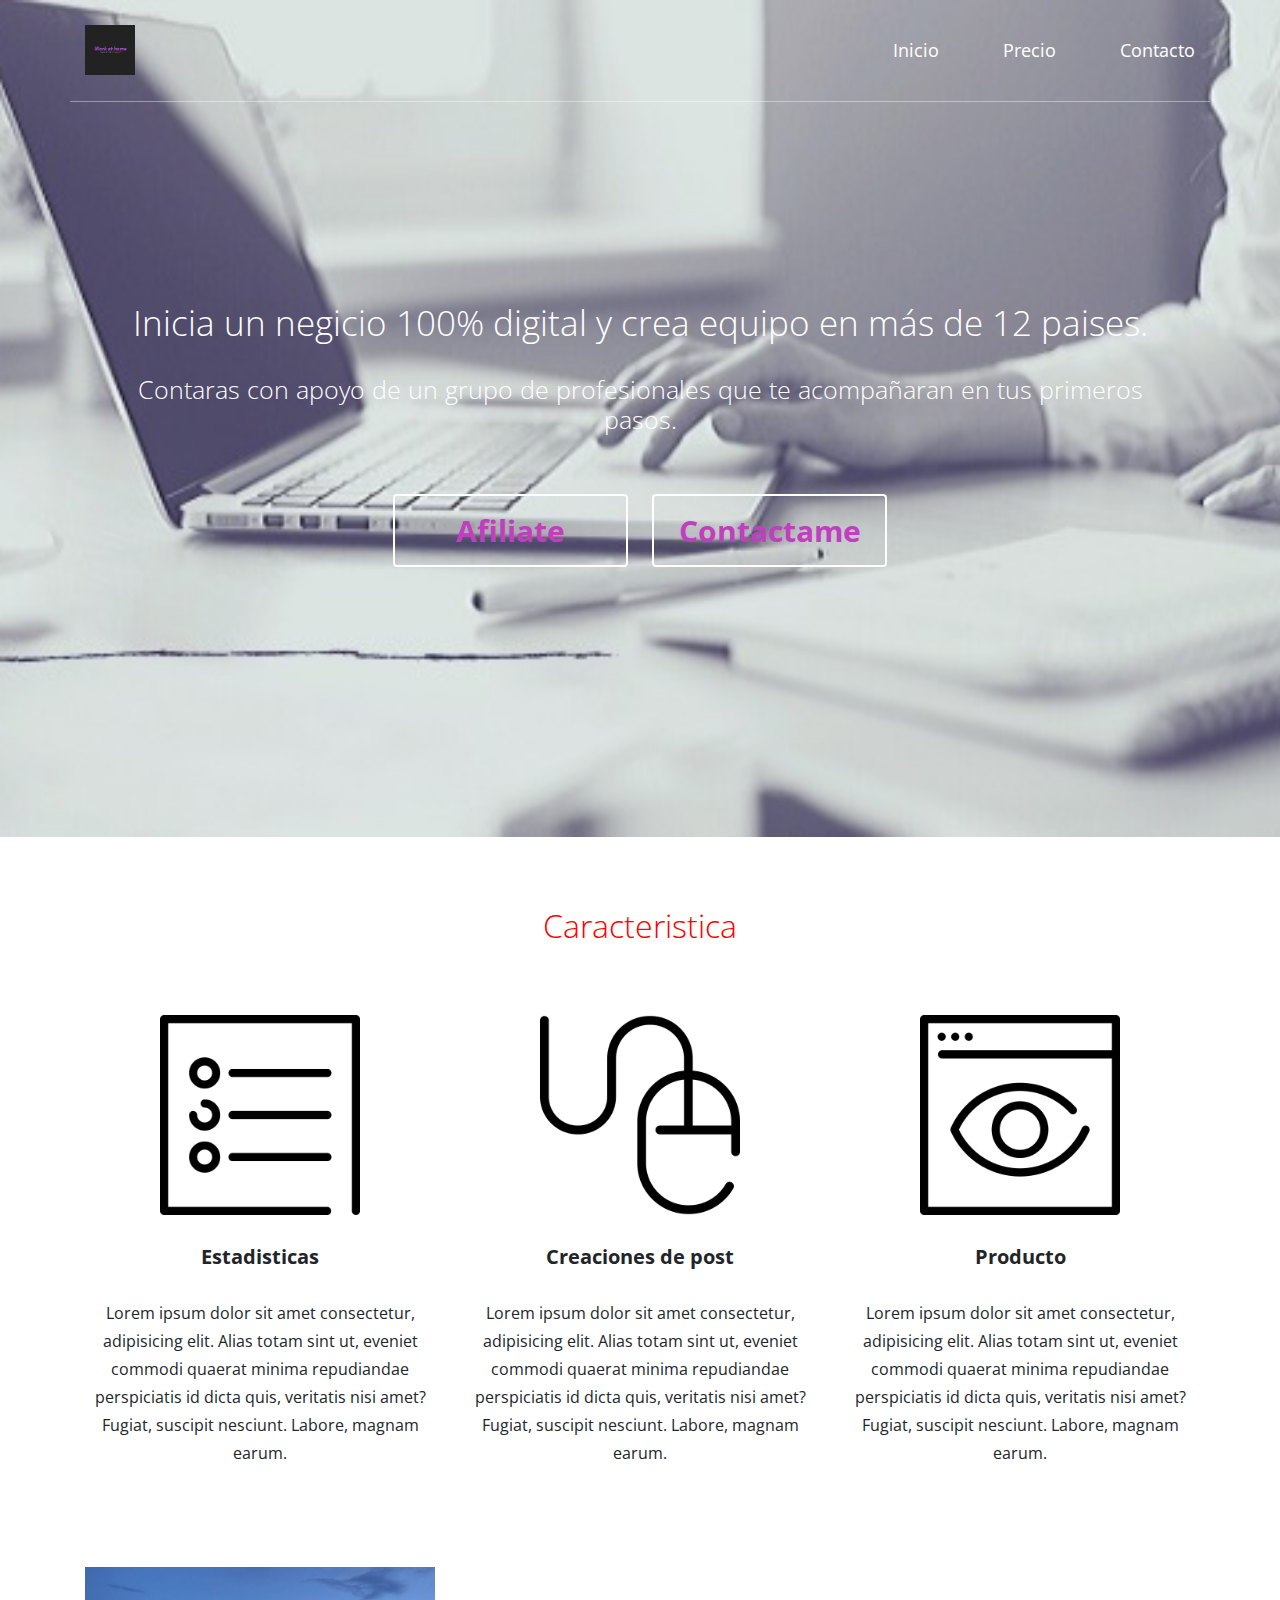
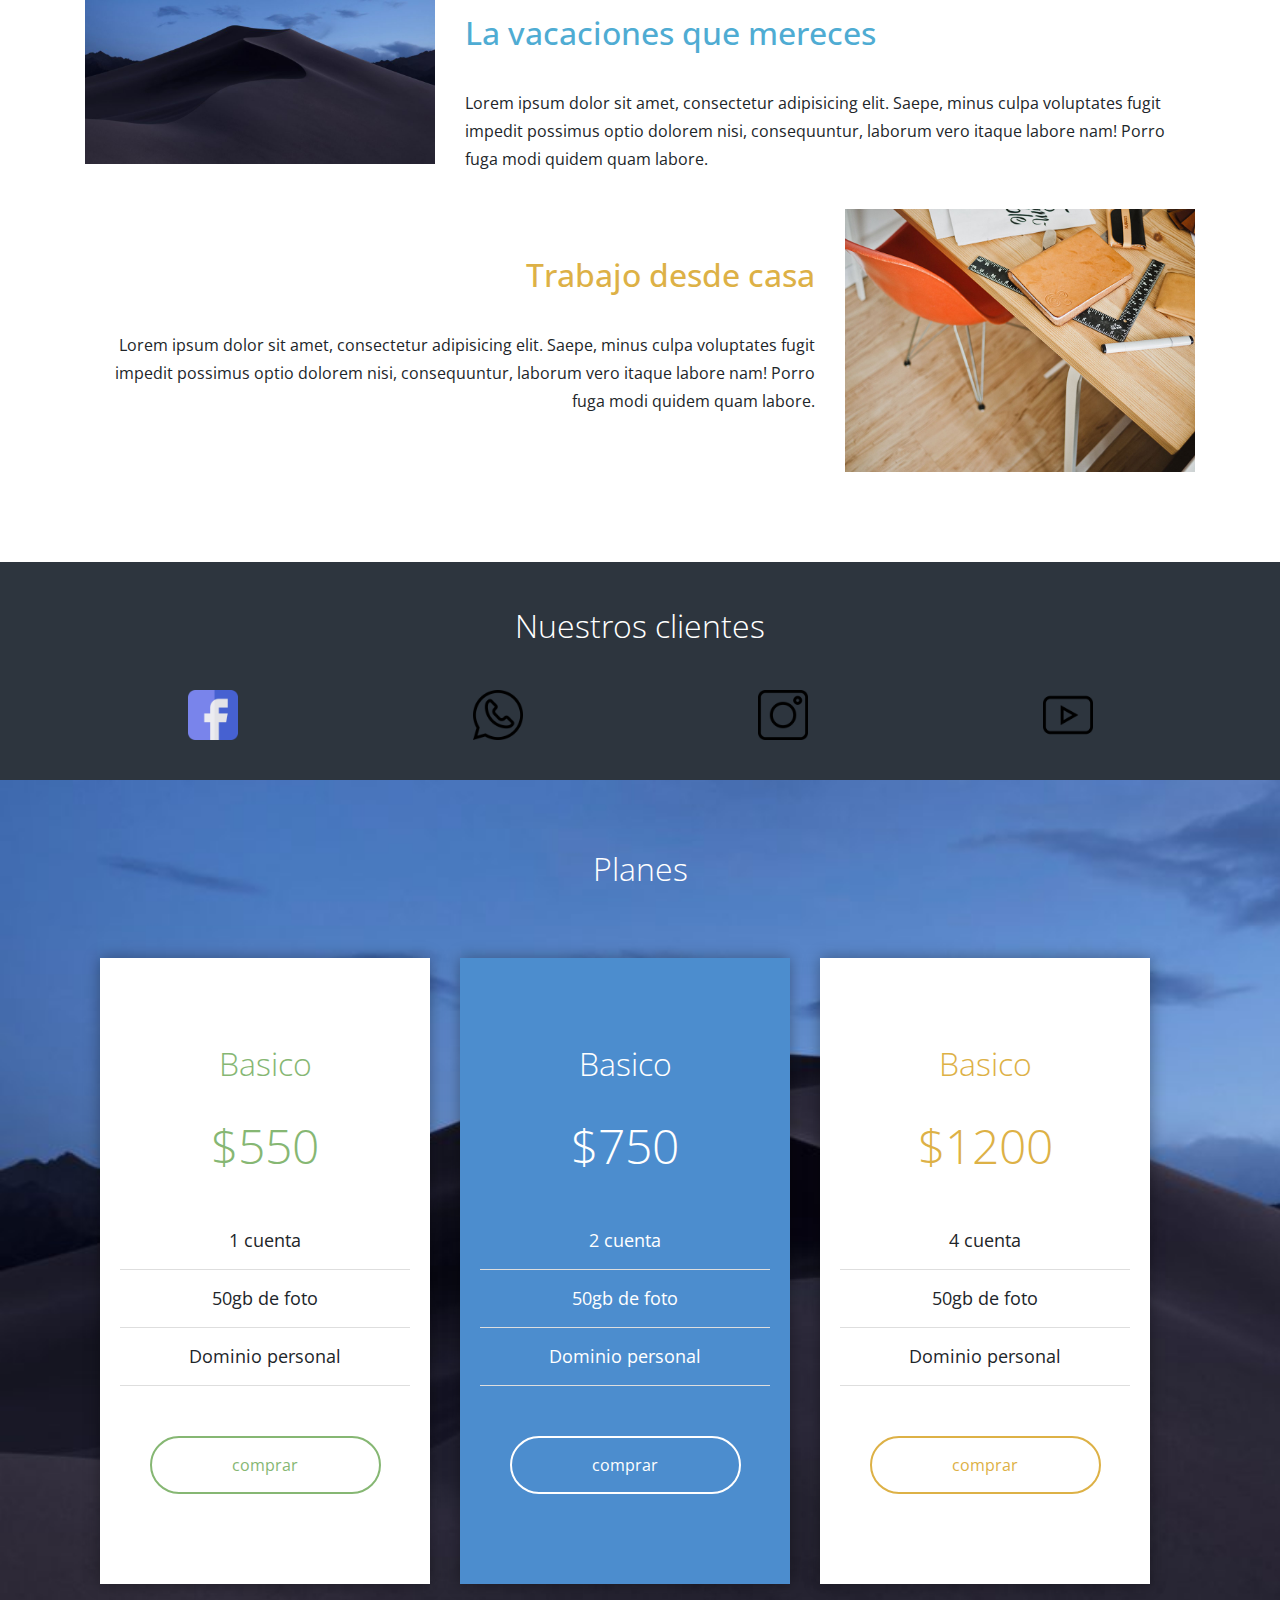
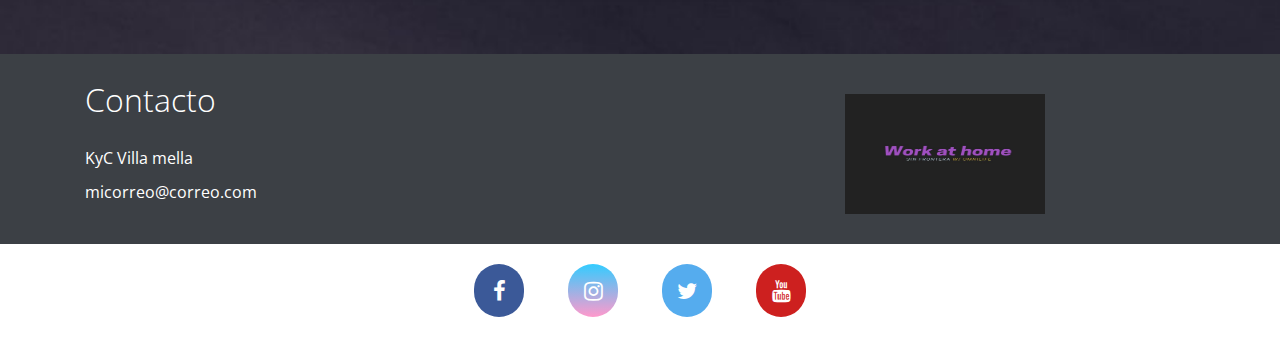
<file: index.html>
<!DOCTYPE html>
<html lang="en">

<head>
  <meta charset="UTF-8" />
  <meta name="viewport" content="width=device-width, initial-scale=1.0" />
  <!-- libs go here -->
  <title>Shary Esther</title>
  <link href="https://fonts.googleapis.com/css?family=Open+Sans:300,400,700,700i&display=swap" rel="stylesheet" />
  <link rel="stylesheet" href="css/bootstrap.min.css" />
  <link rel="stylesheet" href="css/font-awesome.css" />
  <link rel="stylesheet" href="css/Style.css" />
</head>

<body>
  <header>
    <div class="container">
      <div class="row contenedor_logo_menu">
        <div class="logo col-xs-12 col-md-6">
          <a href="#">
            <img src="img/Logo.jpeg" height="50" alt="" />
            <!-- logo go here-->
          </a>
        </div>
        <div class="menu col-xs-12 col-md-6">
          <a href="#">Inicio</a>
          <a href="#precios">Precio</a>
          <a href="#">Contacto</a>
        </div>
      </div>

      <div class="row textos">
        <div class="col-md-12">
          <h2 class="first-text">
            Inicia un negicio 100% digital y crea equipo en más de 12 paises.
          </h2>
          <h3 class="second-text">Contaras con apoyo de un grupo de profesionales que te acompañaran en tus primeros
            pasos.</h3>
          <div class="contenedor-btns">
            <a href="Comprar">Afiliate</a> <a href="ver">Contactame</a>
          </div>
        </div>
      </div>
    </div>
  </header>







  <section class="main">
    <section class="caracteristicas">
      <div class="container">
        <div class="row">
          <div class=" col-md-12">
            <h3 class="titulo">Caracteristica</h3>
          </div>
        </div>


        <div class="row">
          <div class="col-sm-4 caracteristica">
            <img src="img/list.png" width="200px" alt="" class="icono" />
            <h4 class="primera_linea">Estadisticas</h4>
            <p class="parrafo">
              Lorem ipsum dolor sit amet consectetur, adipisicing elit. Alias
              totam sint ut, eveniet commodi quaerat minima repudiandae
              perspiciatis id dicta quis, veritatis nisi amet? Fugiat,
              suscipit nesciunt. Labore, magnam earum.
            </p>
          </div>
          <div class="col-sm-4 caracteristica">
            <img src="img/computer-mouse.png" width="200px" alt="" class="icono" />
            <h4 class="primera_linea">Creaciones de post</h4>
            <p class="parrafo">
              Lorem ipsum dolor sit amet consectetur, adipisicing elit. Alias
              totam sint ut, eveniet commodi quaerat minima repudiandae
              perspiciatis id dicta quis, veritatis nisi amet? Fugiat,
              suscipit nesciunt. Labore, magnam earum.
            </p>
          </div>
          <div class="col-sm-4 caracteristica">
            <img src="img/eye.png" alt="" width="200px" class="icono" />
            <h4 class="primera_linea">Producto</h4>
            <p class="parrafo">
              Lorem ipsum dolor sit amet consectetur, adipisicing elit. Alias
              totam sint ut, eveniet commodi quaerat minima repudiandae
              perspiciatis id dicta quis, veritatis nisi amet? Fugiat,
              suscipit nesciunt. Labore, magnam earum.
            </p>
          </div>
        </div>
      </div>
    </section>
    <section class="fotos">
      <div class="container">
        <div class="row">
          <div class="col-md-12">
            <div class="row foto">
              <div class="col-md-4 col-xs-4 thumb">
                <img src="img/pics/mojave.jpeg" class="img-responsive" alt="" />
              </div>
              <div class="col-md-8 col-xs-8 texto">
                <h2 class="titulo azul">La vacaciones que mereces</h2>
                <p class="parrafo">
                  Lorem ipsum dolor sit amet, consectetur adipisicing elit.
                  Saepe, minus culpa voluptates fugit impedit possimus optio
                  dolorem nisi, consequuntur, laborum vero itaque labore nam!
                  Porro fuga modi quidem quam labore.
                </p>
              </div>
            </div>
            <div class="row foto">
              <div class="col-md-8  col-xs-8 texto derecha">
                <h2 class="titulo naranja">Trabajo desde casa</h2>
                <p class="parrafo">
                  Lorem ipsum dolor sit amet, consectetur adipisicing elit.
                  Saepe, minus culpa voluptates fugit impedit possimus optio
                  dolorem nisi, consequuntur, laborum vero itaque labore nam!
                  Porro fuga modi quidem quam labore.
                </p>
              </div>
              <div class="col-xs-4 col-md-4 thumb">
                <img src="img/pics/office.jpg" alt="" />
              </div>
            </div>
          </div>
        </div>
      </div>
    </section>
    <section class="clientes">
      <div class="container">
        <div class="row">
          <div class="col-md-12">
            <div class="titulo">Nuestros clientes</div>
          </div>
        </div>
        <div class="row">
          <div class="cliente col-xs-6 col-md-3">
            <a href=""><img src="img/socials/facebook.png" width="50" alt="" />
            </a>
          </div>
          <div class="cliente col-xs-6 col-md-3">
            <a href=""><img src="img/socials/whatsapp.png" width="50" alt="" />
            </a>
          </div>
          <div class="cliente col-xs-6 col-md-3">
            <a href=""><img src="img/socials/instagram.png" width="50" alt="" />
            </a>
          </div>
          <div class="cliente col-xs-6 col-md-3">
            <a href=""><img src="img/socials/youtube.png" width="50" alt="" />
            </a>
          </div>
        </div>
      </div>
    </section>


    <section class="precios">
      <div class="container">
        <div class="row">
          <div class="col-md-12">
            <h3 class="titulo">
              Planes
            </h3>
          </div>
        </div>
        <div class="row col-md-12">
          <div class="precio col-sm-4">
            <div class="plan verde">
              <p class="nombre">
                Basico
              </p>
              <p class="precio">$550</p>
              <ul class="carasteristicas">
                <li>1 cuenta</li>
                <li>50gb de foto</li>
                <li>Dominio personal</li>
              </ul>
              <a href="#" class="btn">comprar</a>
            </div>
          </div>

          <div class="precio col-sm-4 col-md-4">
            <div class="plan active">
              <p class="nombre">
                Basico
              </p>
              <p class="precio">$750</p>
              <ul class="carasteristicas">
                <li>2 cuenta</li>
                <li>50gb de foto</li>
                <li>Dominio personal</li>
              </ul>
              <a href="#" class="btn">comprar</a>
            </div>
          </div>

          <div class="precio col-sm-4 col-md-4">
            <div class="plan blanco">
              <p class="nombre">
                Basico
              </p>
              <p class="precio">$1200</p>
              <ul class="carasteristicas">
                <li>4 cuenta</li>
                <li>50gb de foto</li>
                <li>Dominio personal</li>
              </ul>
              <a href="#" class="btn">comprar</a>
            </div>
          </div>
        </div>
      </div>
    </section>

  </section>
  <footer>
    <div class="direccion">
      <div class="container">
        <div class="row">
          <div class="col-md-8">
            <h4 class="titulo">Contacto</h4>
            <p class="calle">KyC Villa mella</p>
            <div class="correo">micorreo@correo.com</div>
          </div>
          <div class="col-md-4 logo">
            <img src="img/Logo.jpeg" width="200" height="120" alt="" />
          </div>
        </div>
      </div>
    </div>
    <div class="social">
      <div class="container">
        <div class="row">
          <div class="col-md-12">
            <a href="#" class="facebook"><i class="fa fa-facebook"></i> </a>
            <a href="#" class="instagram"><i class="fa fa-instagram"></i> </a>
            <a href="#" class="twitter"><i class="fa fa-twitter"></i> </a>
            <a href="#" class="youtube"><i class="fa fa-youtube"></i> </a>
          </div>
        </div>
      </div>
    </div>


  </footer>
</body>

</html>
</file>
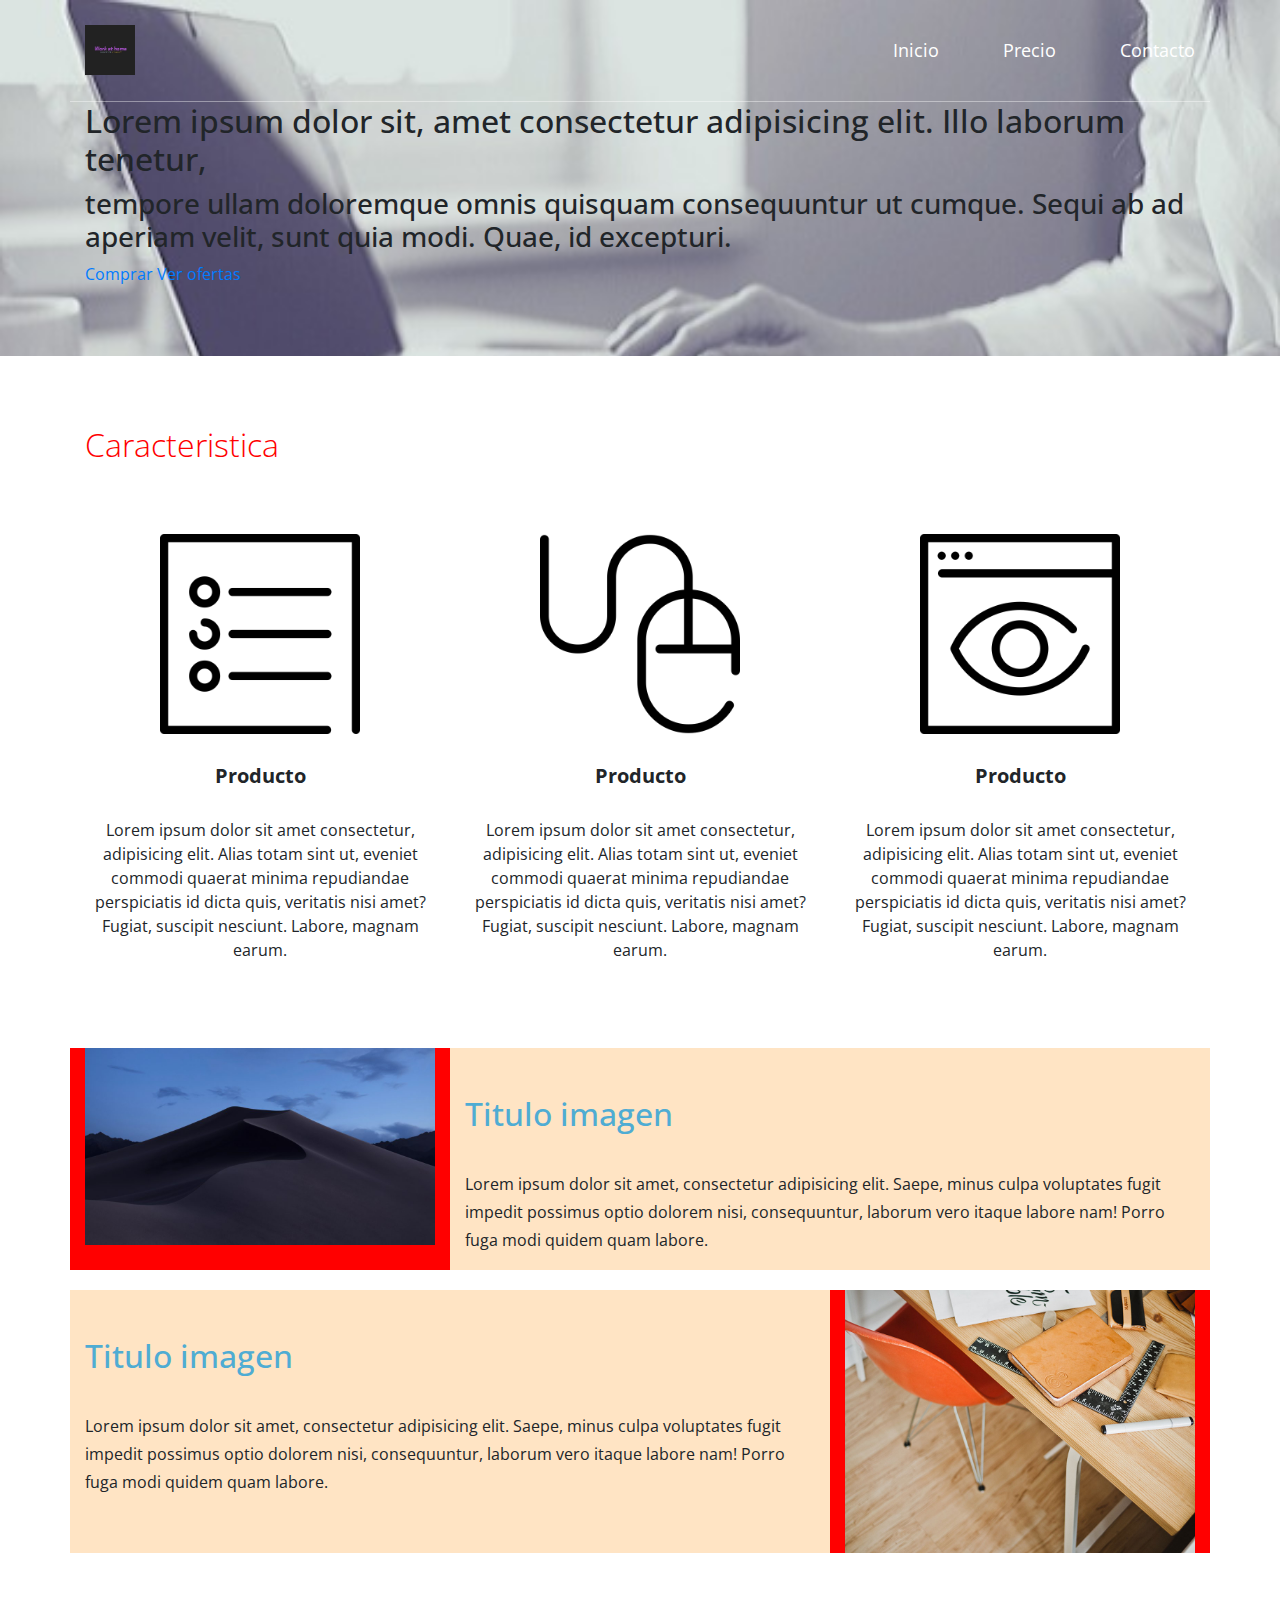
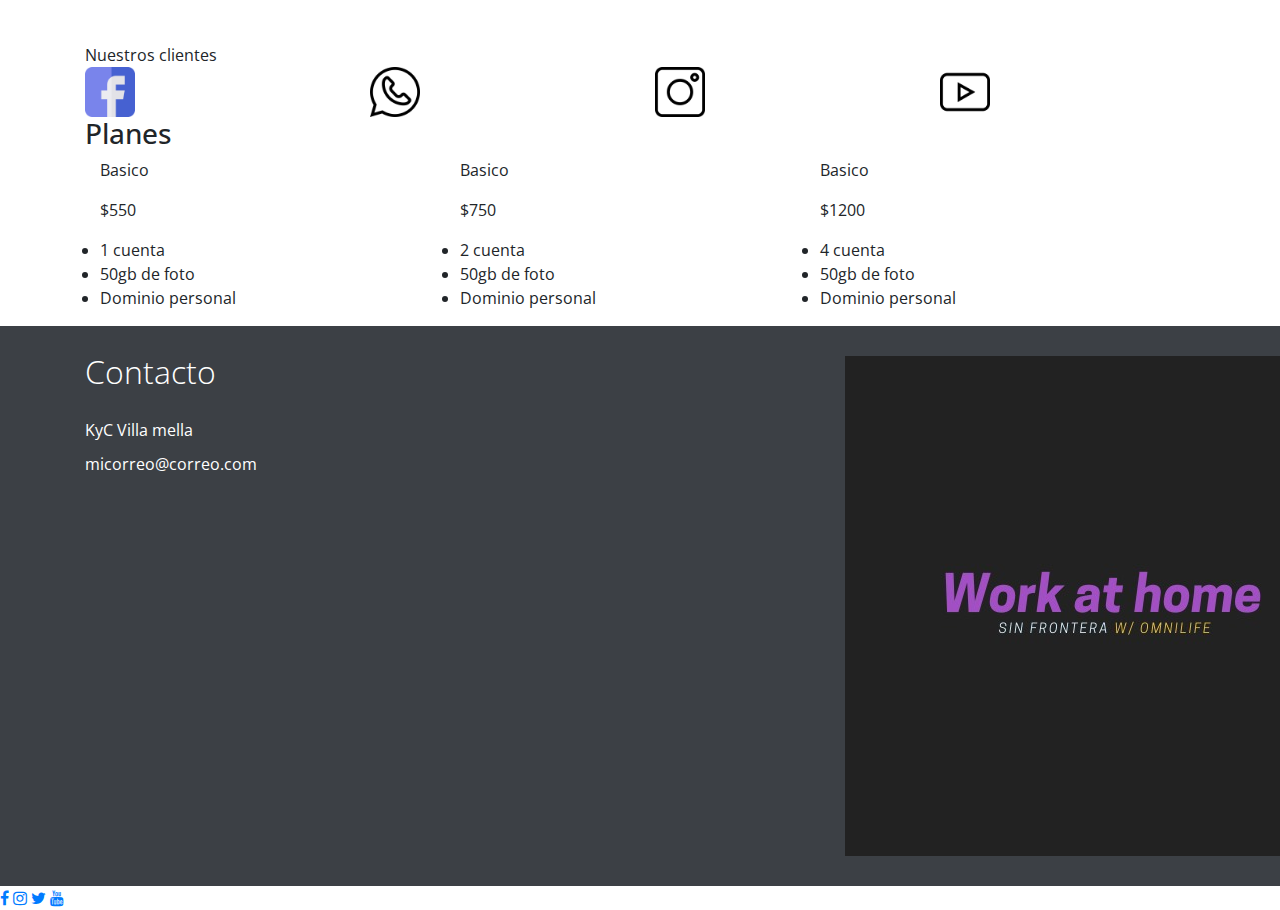
<file: inde.html>
<!DOCTYPE html>
<html lang="en">

<head>
  <meta charset="UTF-8" />
  <meta name="viewport" content="width=device-width, initial-scale=1.0" />
  <!-- libs go here -->
  <title>Shary Esther</title>
  <link href="https://fonts.googleapis.com/css?family=Open+Sans:300,400,700,700i&display=swap" rel="stylesheet" />
  <link rel="stylesheet" href="css/bootstrap.min.css" />
  <link rel="stylesheet" href="css/font-awesome.css" />
  <link rel="stylesheet" href="css/Style.css" />
</head>

<body>
  <header>
    <div class="container">
      <div class="row contenedor_logo_menu">
        <div class="logo col-xs-12 col-md-6">
          <a href="#">
            <img src="img/Logo.jpeg" height="50" alt="" />
            <!-- logo go here-->
          </a>
        </div>
        <div class="menu col-xs-12 col-md-6">
          <a href="#">Inicio</a>
          <a href="#">Precio</a>
          <a href="#">Contacto</a>
        </div>
      </div>

      <div class="row texto">
        <div class="col-md-12">
          <h2 class="first-text">
            Lorem ipsum dolor sit, amet consectetur adipisicing elit. Illo
            laborum tenetur,
          </h2>
          <h3 class="second-text">tempore ullam doloremque omnis quisquam
            consequuntur ut cumque. Sequi ab ad aperiam velit, sunt quia modi.
            Quae, id excepturi.</h3>
          <div class="contenedor-btns">
            <a href="Comprar">Comprar</a> <a href="ver">Ver ofertas</a>
          </div>
        </div>
      </div>
    </div>
  </header>







  <section class="main">
    <section class="caracteristicas">
      <div class="container">
        <div class="row col-md-12">
          <h3 class="titulo">Caracteristica</h3>
        </div>

        <div class="row">
          <div class="col-sm-4">
            <img src="img/list.png" width="200px" alt="" class="icono" />
            <h4 class="primera_linea">Producto</h4>
            <p class="parrago">
              Lorem ipsum dolor sit amet consectetur, adipisicing elit. Alias
              totam sint ut, eveniet commodi quaerat minima repudiandae
              perspiciatis id dicta quis, veritatis nisi amet? Fugiat,
              suscipit nesciunt. Labore, magnam earum.
            </p>
          </div>
          <div class="col-sm-4">
            <img src="img/computer-mouse.png" width="200px" alt="" class="icono" />
            <h4 class="primera_linea">Producto</h4>
            <p class="parrago">
              Lorem ipsum dolor sit amet consectetur, adipisicing elit. Alias
              totam sint ut, eveniet commodi quaerat minima repudiandae
              perspiciatis id dicta quis, veritatis nisi amet? Fugiat,
              suscipit nesciunt. Labore, magnam earum.
            </p>
          </div>
          <div class="col-sm-4">
            <img src="img/eye.png" alt="" width="200px" class="icono" />
            <h4 class="primera_linea">Producto</h4>
            <p class="parrago">
              Lorem ipsum dolor sit amet consectetur, adipisicing elit. Alias
              totam sint ut, eveniet commodi quaerat minima repudiandae
              perspiciatis id dicta quis, veritatis nisi amet? Fugiat,
              suscipit nesciunt. Labore, magnam earum.
            </p>
          </div>
        </div>
      </div>
    </section>
    <section class="fotos">
      <div class="container">
        <div class="row">
          <div class="col-md-12">
            <div class="row foto">
              <div class="col-md-4 col-xs-4 thumb" style="background-color: red;">
                <img src="img/pics/mojave.jpeg" class="img-responsive" alt="" />
              </div>
              <div class="col-md-8 col-xs-8 texto" style="background-color: bisque;">
                <h2 class="titulo azul">Titulo imagen</h2>
                <p class="parrafo">
                  Lorem ipsum dolor sit amet, consectetur adipisicing elit.
                  Saepe, minus culpa voluptates fugit impedit possimus optio
                  dolorem nisi, consequuntur, laborum vero itaque labore nam!
                  Porro fuga modi quidem quam labore.
                </p>
              </div>
            </div>
            <div class="row foto">
              <div class="col-md-8  col-xs-8 texto" style="background-color: bisque;">
                <h2 class="titulo azul">Titulo imagen</h2>
                <p class="parrafo">
                  Lorem ipsum dolor sit amet, consectetur adipisicing elit.
                  Saepe, minus culpa voluptates fugit impedit possimus optio
                  dolorem nisi, consequuntur, laborum vero itaque labore nam!
                  Porro fuga modi quidem quam labore.
                </p>
              </div>
              <div class="col-xs-4 col-md-4 thumb" style="background-color: red;">
                <img src="img/pics/office.jpg" class="img-responsive" alt="" />
              </div>
            </div>
          </div>
        </div>
      </div>
    </section>
    <section class="clintes">
      <div class="container">
        <div class="row">
          <div class="col-md-12">
            <div class="titulos">Nuestros clientes</div>
          </div>
        </div>
        <div class="row">
          <div class="cliente col-xs-6 col-md-3">
            <a href=""><img src="img/socials/facebook.png" width="50" alt="" />
            </a>
          </div>
          <div class="cliente col-xs-6 col-md-3">
            <a href=""><img src="img/socials/whatsapp.png" width="50" alt="" />
            </a>
          </div>
          <div class="cliente col-xs-6 col-md-3">
            <a href=""><img src="img/socials/instagram.png" width="50" alt="" />
            </a>
          </div>
          <div class="cliente col-xs-6 col-md-3">
            <a href=""><img src="img/socials/youtube.png" width="50" alt="" />
            </a>
          </div>
        </div>
      </div>
    </section>
    <section class="precio">
      <div class="container">
        <div class="row">
          <div class="col-md-12">
            <h3 class="titulo">
              Planes
            </h3>
          </div>
        </div>
        <div class="row col-md-12">
          <div class="precio col-sm-4 col-md-4">
            <div class="plan-verde">
              <p class="nomre">
                Basico
              </p>
              <p class="precio">$550</p>
              <ul class="carasteristicas">
                <li>1 cuenta</li>
                <li>50gb de foto</li>
                <li>Dominio personal</li>
              </ul>
            </div>
          </div>

          <div class="precio col-sm-4 col-md-4">
            <div class="plan-verde">
              <p class="nomre">
                Basico
              </p>
              <p class="precio">$750</p>
              <ul class="carasteristicas">
                <li>2 cuenta</li>
                <li>50gb de foto</li>
                <li>Dominio personal</li>
              </ul>
            </div>
          </div>

          <div class="precio col-sm-4 col-md-4">
            <div class="plan-verde">
              <p class="nomre">
                Basico
              </p>
              <p class="precio">$1200</p>
              <ul class="carasteristicas">
                <li>4 cuenta</li>
                <li>50gb de foto</li>
                <li>Dominio personal</li>
              </ul>
            </div>
          </div>
        </div>
      </div>
    </section>
  </section>
  <footer>
    <div class="direccion">
      <div class="container">
        <div class="row">
          <div class="col-md-8">
            <h4 class="titulo">Contacto</h4>
            <p class="calle">KyC Villa mella</p>
            <div class="correo">micorreo@correo.com</div>
          </div>
          <div class="col-md-4">
            <img src="img/Logo.jpeg" alt="" />
          </div>
        </div>
      </div>
    </div>
    <div class="continer">
      <div class="row">
        <div class="col-md-12">
          <a href="#" class="facebook"><i class="fa fa-facebook"></i> </a>
          <a href="#" class="instagram"><i class="fa fa-instagram "></i> </a>
          <a href="#" class="twitter"><i class="fa fa-twitter"></i> </a>
          <a href="#" class="youtube"><i class="fa fa-youtube"></i> </a>
        </div>
      </div>
    </div>
  </footer>
</body>

</html>
</file>
<file: css/Style.css>
* {
  margin: 0;
  padding: 0;
}

body {
  font-family: "Open Sans", Arial, Sans-serif;
  font-size: 16px;
}

header {
  background: url(../img/pics/bkground.jpeg), rgba(255, 255, 255, 0.4);
  background-size: cover;
  background-position: center 0;
  background-repeat: no-repeat;
  padding-bottom: 70px;
}

header .contenedor_logo_menu {
  padding: 25px 0;
  border-bottom: 1px solid rgba(255, 255, 255, 0.4);
}

header .contenedor_logo_menu .logo a {
  display: block;
}

header .contenedor_logo_menu .logo a img {
  vertical-align: top;
}

header .contenedor_logo_menu .menu {
  text-align: right;
  line-height: 50px;
}

header .contenedor_logo_menu .menu a {
  color: #ffffff;
  margin-left: 60px;
  font-size: 18px;
}

header .textos {
  color: #ffffff;
  text-align: center;
  margin: 200px 0;
}

header .textos .first-text,
header .textos .second-text {
  font-family: "Open Sans" , Arial, Sans-serif;
  font-weight: 300;
}

header .textos .first-text {
  font-size: 35px;
  list-style: 35px;
  margin-bottom: 30px;
}

header .textos .second-text {
  font-size: 25px;
  list-style: 25px;
  margin-bottom: 60px;
}

header .textos .contenedor-btns a {
  border-radius: 4px;
  border: 2px solid #fff;
  color: #BF3FBF;
  padding: 12px 0;
  font-weight: 700;
  width: 235px;
  display: inline-block;
  text-align: center;
  margin: 0 10px;
  font-size: 30px;
}

header .textos .contenedor-btns a:hover {
  text-decoration: none;
  background: #fff;
  color: #BF3FBF;
}

.main .caracteristicas {
  padding: 70px 0;
  text-align: center;
}

.main .caracteristicas .titulo {
  text-align: center;
  font-family: "Open Sans", Arial, Sans-serif;
  font-weight: 300;
  font-size: 32px;
  color: red;
  margin-bottom: 70px;
}

.main .caracteristicas .carateristica {
  text-align: center;
}

.main .caracteristicas .icono {
  vertical-align: top;
  margin-bottom: 30px;
}

.main .caracteristicas .primera_linea {
  font-weight: 700;
  margin-bottom: 30px;
  font-size: 20px;
}

.main .caracteristicas .parrafo {
  margin-bottom: 30px;
  line-height: 28px;
}

.main .fotos {
  margin-bottom: 70px;
}

.main .fotos .foto {
  margin-bottom: 20px;
}

.main .fotos .foto .thumb img {
  border: radius 3px;
  width: 100%;
  vertical-align: top;
}

.main .fotos .foto .titulo {
  margin-top: 50px;
  margin-bottom: 40px;
  font-size: 32px;
  line-height: 32px;
  line-weight: 300;
}

.main .fotos .foto .titulo.azul {
  color: #4facd3;
}

.main .fotos .foto .titulo.naranja {
  color: #ddb146;
}

.main .fotos .foto .parrafo {
  line-height: 28px;
}

.main .fotos .foto .derecha {
  text-align: right;
}

.main .clientes {
  background: #2d353e;
  padding: 40px 0;
}

.main .clientes .titulo {
  text-align: center;
  font-family: "Open Sans", Arial, sans-serif;
  font-weight: 300;
  font-size: 32px;
  color: #ffffff;
  margin-bottom: 40px;
}

.main .clientes .cliente {
  text-align: center;
}

.main .clientes .cliente a {
  display: block;
}

.main .precios {
  background: url(../img/pics/mojave.jpeg), #717171;
  background-size: cover;
  background-repeat: no-repeat;
  padding: 70px 0;
}

.main .precios .titulo {
  text-align: center;
  font-family: "Open Sans", Arial, sans-serif;
  font-weight: 300;
  font-size: 32px;
  margin-bottom: 40px;
  color: #ffff;
  margin-bottom: 70px;
}

.main .precios .plan {
  background: #ffff;
  text-align: center;
  font-family: "Open Sans", Arial,  sans-serif;
  padding: 90px 0;
  --webkit-box-shadow: 0px 0px 15px 0px rgba(0,0 ,0 ,0.35 );
  -webkit-box-shadow: 0px 0px 15px 0px rgba(0, 0, 0, 0.35);
          box-shadow: 0px 0px 15px 0px rgba(0, 0, 0, 0.35);
}

.main .precios .plan .nombre {
  font-size: 32px;
  line-height: 32px;
  font-weight: 300;
  margin-bottom: 30px;
}

.main .precios .plan .precio {
  font-weight: 300;
  font-size: 48px;
  margin-bottom: 30px;
}

.main .precios .plan .carasteristicas {
  list-style: none;
  padding: 0 20px;
  margin-bottom: 50px;
}

.main .precios .plan .carasteristicas li {
  font-size: 18px;
  padding: 15px 0;
  border-bottom: 1px solid #dedede;
}

.main .precios .plan .btn {
  width: 70%;
  font-size: 16px;
  padding: 15px 0;
  text-align: center;
  display: inline-block;
  border-radius: 100px;
}

.main .precios .plan.verde .nombre,
.main .precios .plan.verde .precio {
  color: #86b773;
}

.main .precios .plan.verde .btn {
  color: #86b773;
  border: 2px solid #86b773;
}

.main .precios .plan.verde .btn:hover {
  background: #86b773;
  color: #ffff;
}

.main .precios .plan.active {
  background: #4c8dce;
  color: #ffff;
}

.main .precios .plan.active .btn {
  color: #ffff;
  border: 2px solid #ffff;
}

.main .precios .plan.active .btn:hover {
  background: #fff;
  color: #4c8dce;
}

.main .precios .plan.blanco .nombre,
.main .precios .plan.blanco .precio {
  color: #ddb146;
}

.main .precios .plan.blanco .btn {
  color: #ddb146;
  border: 2px solid #ddb146;
}

.main .precios .plan.blanco .btn:hover {
  background: #ddb146;
  color: #fff;
}

footer .direccion {
  background: #3c4045;
  color: #ffffff;
  padding: 30px 0;
}

footer .direccion .titulo {
  font-size: 32px;
  line-height: 32px;
  font-weight: 300;
  margin-bottom: 30px;
}

footer .direccion .calle,
footer .direccion .telefono,
footer .direccion .correo {
  margin-bottom: 10px;
}

footer .direccion .logo img {
  margin-top: 10px;
  height: 120px;
}

footer .social {
  text-align: center;
  padding: 20px 0;
}

footer .social a {
  padding: 10px;
  display: inline-block;
  margin: 0 20px;
  width: 50px;
  font-size: 22px;
  color: #ffffff;
  background: #000000;
  border-radius: 100px;
}

footer .social a:hover {
  text-decoration: none;
}

footer .social a.facebook {
  background: #3b5998;
}

footer .social a.twitter {
  background: #55acee;
}

footer .social a.youtube {
  background: #cd201f;
}

footer .social a.instagram {
  background: -webkit-gradient(linear, left top, left bottom, from(#33ccff), to(#ff99cc));
  background: linear-gradient(to bottom, #33ccff 0%, #ff99cc 100%);
}

@media screen and (max-width: 992px) {
  header .contenedor_logo_menu .logo {
    margin-bottom: 20px;
    text-align: center;
  }
  header .contenedor_logo_menu .menu {
    text-align: center;
  }
  header .contenedor_logo_menu .menu a {
    margin: 0 20px;
  }
  header .textos {
    margin: 50px 0;
    font-size: 16px;
  }
  header .textos .first-text {
    font-size: 1.5em;
  }
  header .textos .second-text {
    font-size: 1.3em;
  }
  header .textos .contenedor-btns a {
    margin-bottom: 10px;
  }
}

@media screen and (max-width: 775px) {
  .main .precios .precio .precio {
    font-size: 25px;
  }
  .main .fotos .foto .titulo {
    margin-top: 0;
  }
  .main .caracteristicas .icono {
    width: 100;
  }
  .main .caracteristicas .caracteristica {
    text-align: center;
    margin-left: 10px;
  }
  .main .clientes .cliente {
    margin-bottom: 40px;
  }
}

@media screen and (max-width: 621px) {
  .main .fotos .foto .titulo {
    margin-top: 0;
  }
  .main .caracteristicas .icono {
    width: 100;
  }
  .main .caracteristicas .caracteristica {
    text-align: center;
    margin-left: 150px;
  }
}

@media screen and (max-width: 705px) {
  .main .fotos .foto .titulo {
    margin-top: 0;
  }
  .main .caracteristicas .icono {
    width: 100;
  }
  .main .caracteristicas .caracteristica {
    text-align: center;
    margin-left: 150px;
  }
}

@media screen and (max-width: 713px) {
  .main .caracteristicas .caracteristica {
    margin-left: 52px;
  }
}

@media screen and (max-width: 753px) {
  .main .caracteristicas .caracteristica {
    margin-left: 60px;
  }
}

@media screen and (max-width: 641px) {
  .main .caracteristicas .caracteristica {
    text-align: center;
    margin-left: 125px;
  }
}

@media screen and (max-width: 575px) {
  .main .caracteristicas .caracteristica {
    margin-left: 10px;
  }
  .main .precios .precio {
    margin-bottom: 20px;
  }
}
/*# sourceMappingURL=Style.css.map */
</file>
